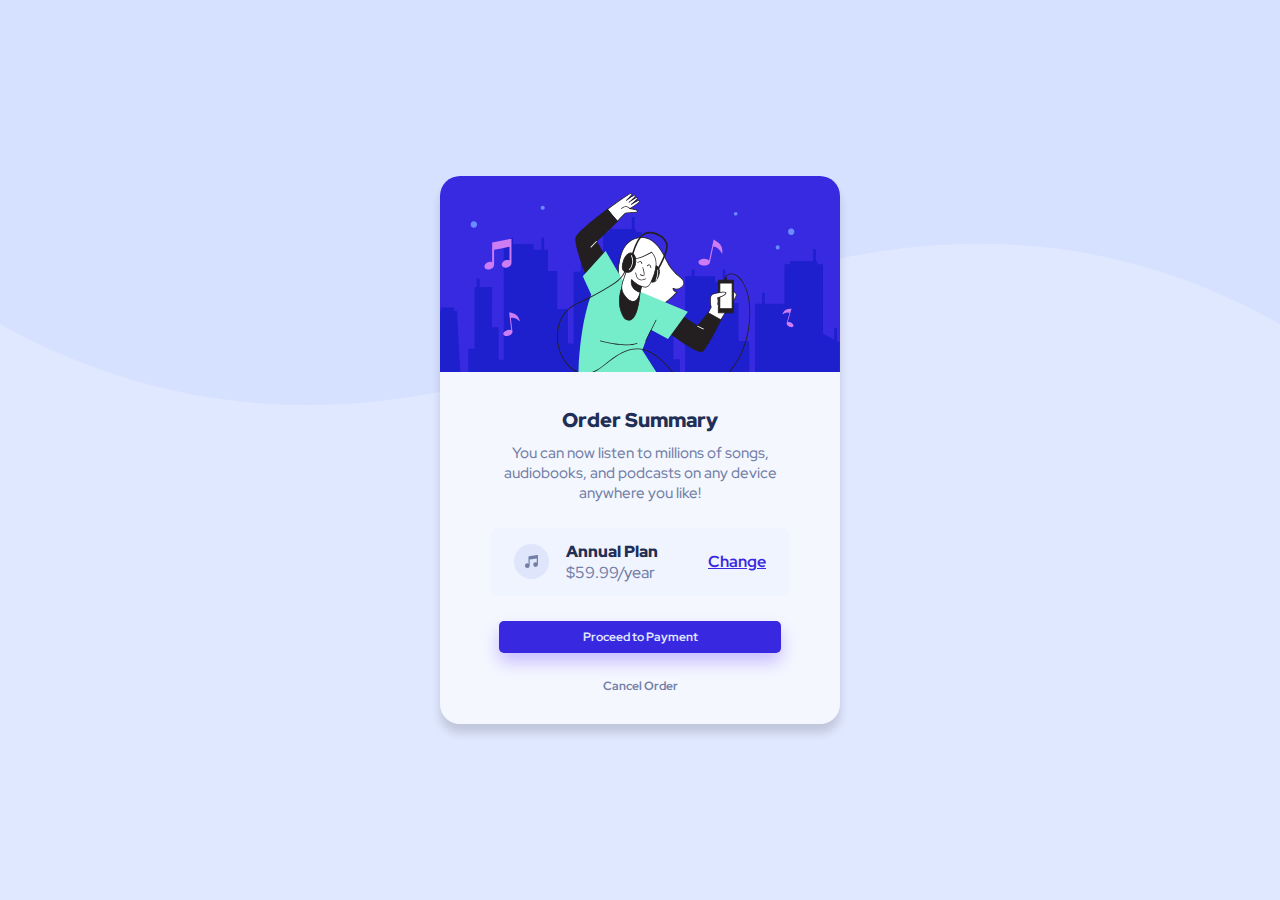
<file: order-summary-component-main/index.html>
<!DOCTYPE html>
<html lang="en">
<head>
  <meta charset="UTF-8">
  <meta name="viewport" content="width=device-width, initial-scale=1.0"> <!-- displays site properly based on user's device -->

  <link rel="icon" type="image/png" sizes="32x32" href="./images/favicon-32x32.png">
  <link rel="stylesheet" href="style.css">
  <link rel="preconnect" href="https://fonts.googleapis.com">
  <link rel="preconnect" href="https://fonts.gstatic.com" crossorigin>
  <link href="https://fonts.googleapis.com/css2?family=Red+Hat+Display:ital,wght@0,300..900;1,300..900&display=swap" rel="stylesheet">

  <title>Frontend Mentor | Order summary card</title>
</head>
<body>
  <div class="main-container">
    <img src="./images/illustration-hero.svg" alt="img-top" class="img-top">
    <div class="info_txt">
      <span class="title">Order Summary</span>
      <p class="text">You can now listen to millions of songs, audiobooks, and podcasts on any 
      device anywhere you like!</p>
    </div>
    <div class="info">
      <div class="info_plans">
        <img src="./images/icon-music.svg" alt="icon-music" class="icon-music">
        <div class="details">
          <span class="plan">Annual Plan</span>
          <span class="price">$59.99/year</span>
        </div>
      </div>
      <span class="change">Change</span>
    </div>
  <button class="pay">Proceed to Payment</button>
  <button class="cancel">Cancel Order</button>
  </div>
</body>
</html>
</file>
<file: order-summary-component-main/style.css>
:root {
  --Pale_blue: hsl(225, 100%, 94%);
  --Bright_blue: hsl(245, 75%, 52%);

  --Very_pale_blue: hsl(225, 100%, 98%);
  --Desaturated_blue: hsl(224, 23%, 55%);
  --Dark_blue: hsl(223, 47%, 23%);
}
* {
  margin: 0;
  padding: 0px;
  font-family: "Red Hat Display", sans-serif;
  font-size: 16px;
}
body {
  display: flex;
  min-height: 100vh;
  flex-direction: column;
  justify-content: center;
  align-items: center;
  background-color: var(--Pale_blue);
  background-image: url(images/pattern-background-desktop.svg);
  background-repeat: no-repeat;
  background-size: 100% 45%;
}
.main-container {
  display: flex;
  flex-direction: column;
  align-items: center;
  box-shadow: 0px 9px 10px 0px rgb(0 0 0 / 14%);
  gap: 25px;
  width: 400px;
  height: fit-content;
  border-radius: 20px;
  background-color: var(--Very_pale_blue);
}
.img-top {
  border-radius: 20px 20px 0px 0px;
  width: 100%;
  padding: 0px 0px 10px 0px;
}
.info_txt {
  display: flex;
  justify-content: center;
  flex-direction: column;
  align-items: center;
  gap: 10px;
}
.title {
  color: var(--Dark_blue);
  font-size: 20px;
  font-weight: 900;
}
.text {
  text-align: center;
  color: var(--Desaturated_blue);
  font-weight: 500;
  font-size: 15px;
  padding: 0px 30px;
}
.info {
    display: flex;
    align-items: center;
    border-radius: 10px;
    padding: 0.8rem 1.5rem;
    background-color: hsl(224, 100%, 97%)   ;
    gap: 50px;
}
.info_plans {
    display: flex;
    align-items: center;
    gap: 17px;
  }
.plan {
  color: var(--Dark_blue);
  font-weight: 900;
}
.price {
  color: var(--Desaturated_blue);
  font-weight: 500;
}
.change {
  color: var(--Bright_blue);
  text-decoration: underline;
  font-weight: 700;
}
.change:hover {
  text-decoration: none;
  cursor: pointer;
  color: hsl(245, 62%, 65%);
}
.icon-music {
  width: 35px;
  height: 35px;
}
.details {
  display: flex;
  flex-direction: column;
}

.pay {
  background-color: var(--Bright_blue);
  color: var(--Pale_blue);
  border: none;
  border-radius: 5px;
  padding: 0.5rem 5.2rem;
  font-size: 12px;
  font-weight: 700;
  box-shadow: 0px 9px 17px 0px rgb(58 4 255 / 24%);
}
.pay:hover {
  background-color: hsl(245, 62%, 65%);
  cursor: pointer;
}
.cancel {
  border: none;
  color: var(--Desaturated_blue);
  font-weight: 700;
  padding: 0px 0px 30px 0px;
  background-color: inherit;
  font-size: 12px;
}
.cancel:hover {
  cursor: pointer;
  color: var(--Dark_blue);
}
</file>
